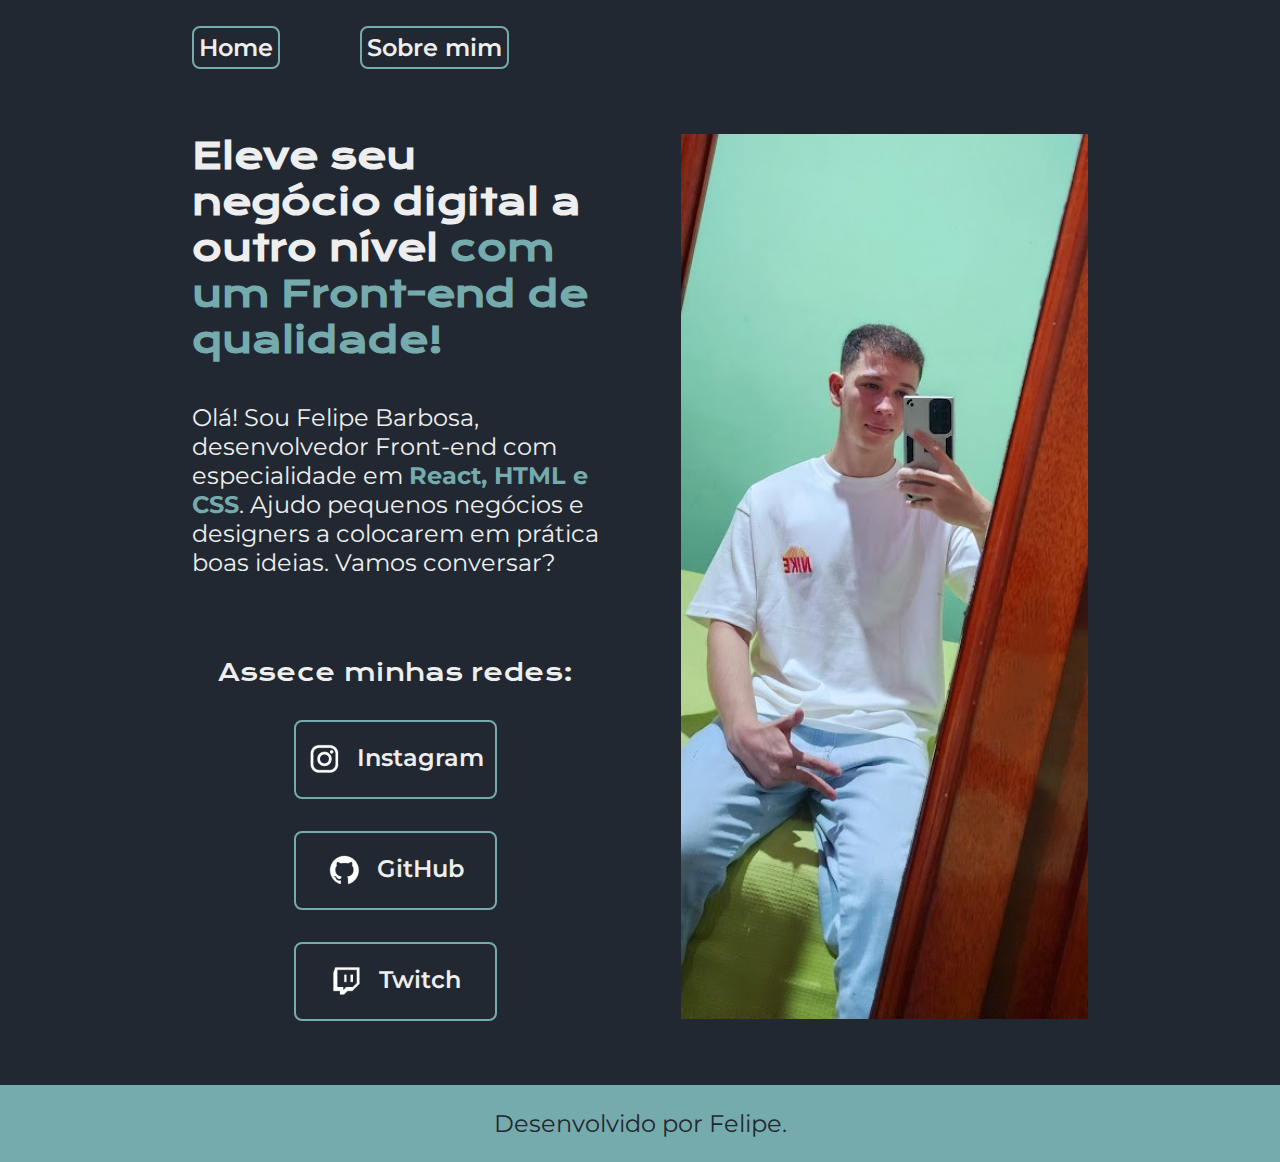
<file: index.html>
<!DOCTYPE html>
<html lang="pt-br">
<head>
    <meta charset="UTF-8">
    <meta http-equiv="X-UA-Compatible" content="ie=edge">
    <meta name="viewport" content="width=device-width, initial-scale=1.0">
    <title>Home</title>
    <link rel="stylesheet" href="./styles/style.css">
</head>
<body>
    <header class="cabecalho">
        <nav class="cabecalho__menu">
            <a class="cabecalho__menu__link" href="index.html">Home</a>
            <a class="cabecalho__menu__link" href="about.html">Sobre mim</a>
        </nav>
    </header>
    <main class="apresentacao">
        <section class="apresentacao__conteudo">
            <h1 class="apresentacao__conteudo__titulo">Eleve seu negócio digital a outro nível <strong class="titulo-destaque">com um Front-end de qualidade!</strong></h1>
            <p class="apresentacao__conteudo__texto">Olá! Sou Felipe Barbosa, desenvolvedor Front-end com especialidade em <strong class="titulo-destaque">React, HTML e CSS</strong>. Ajudo pequenos negócios e designers a colocarem em prática boas ideias. Vamos conversar?<p>
                <div class="apresentacao__links">
                    <h2 class="apresentacao__links__subtitulo"> Assece minhas redes: </h2> 
                    <a class="apresentacao__links__navegacao" href="https://www.instagram.com/felipe_dbarbosa/">
                        <img src="assets/instagram.png" alt="icone do instagram">
                        Instagram
                    </a>
                    <a class="apresentacao__links__navegacao" href="https://github.com/FlpBarbosa">
                        <img src="assets/github.png" alt="icone do github">
                        GitHub
                    </a>
                    <a class="apresentacao__links__navegacao" href="https://www.twitch.tv/barbosaavlr">
                        <img src="assets/twitch.png" alt="icone da twitch">
                        Twitch
                    </a>
                </div>
        </section>
        <img class="apresentacao__imagem" src="assets/Felipe.jpg" alt="Foto de Felipe Barbosa">
    </main>
    <footer class="rodape">
        <p>Desenvolvido por Felipe.</p>
    </footer>
</body>
</html>
</file>
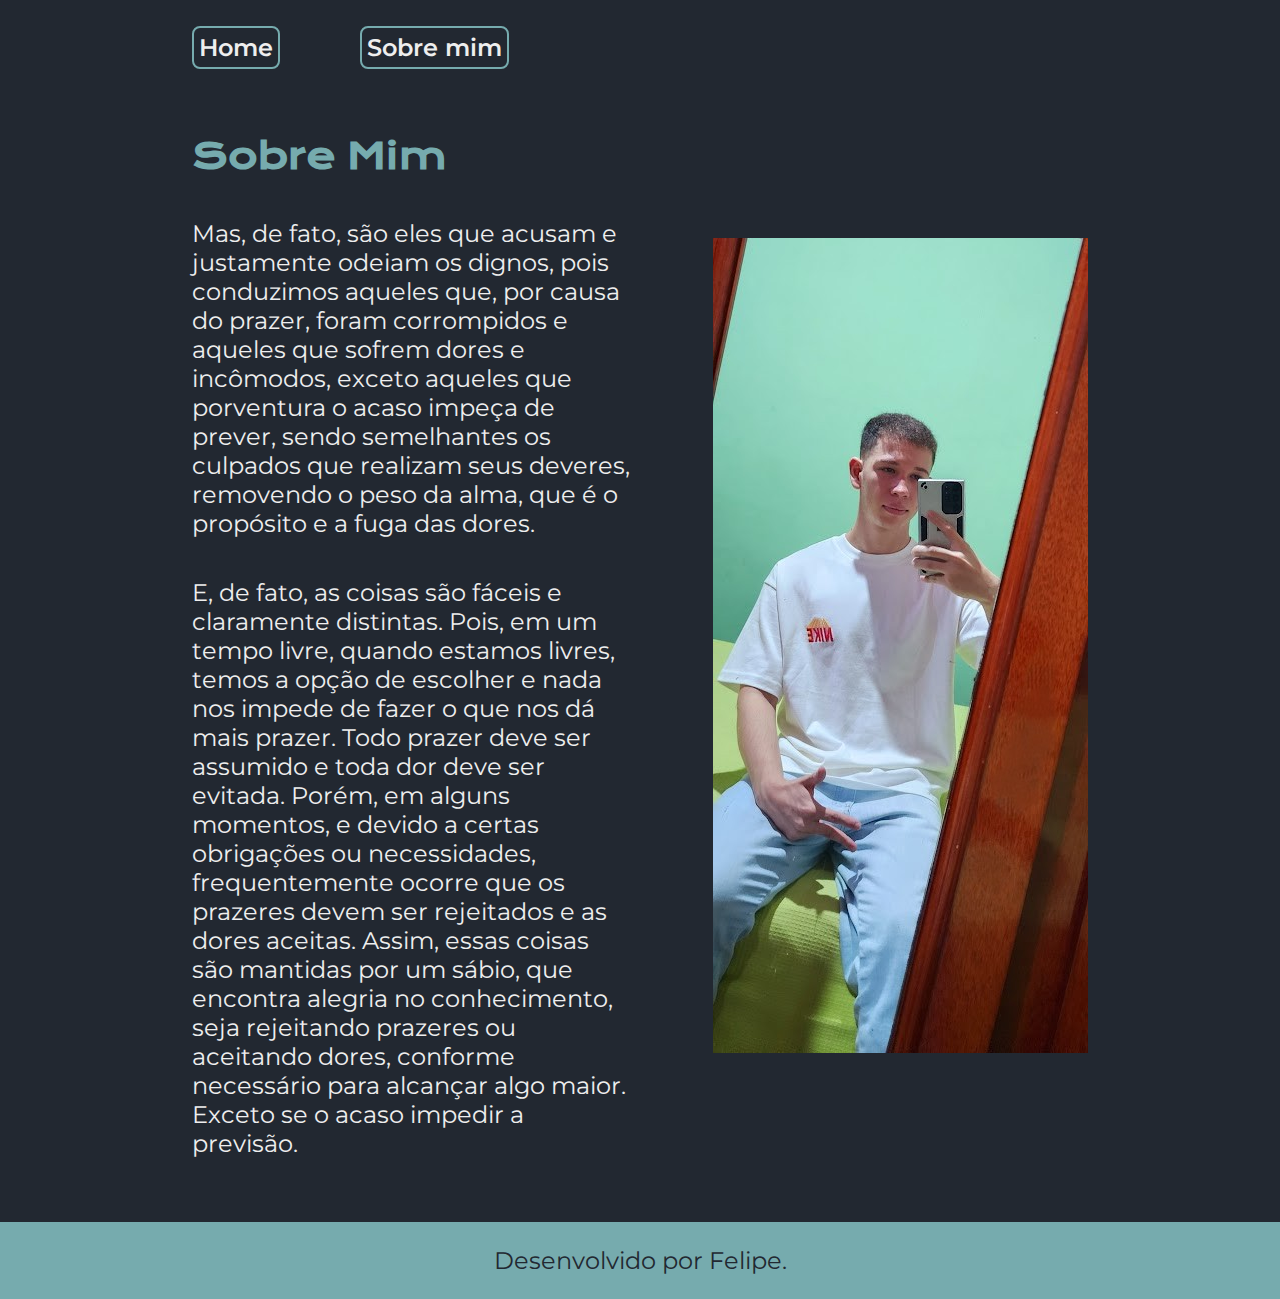
<file: about.html>
<!DOCTYPE html>
<html lang="pt-br">
<head>
    <meta charset="UTF-8">
    <meta name="viewport" content="width=device-width, initial-scale=1.0">
    <title>Sobre mim</title>
    <link rel="stylesheet" href="./styles/style.css">
</head>
<body class="about">
    <header class="cabecalho">
        <nav class="cabecalho__menu">
            <a class="cabecalho__menu__link" href="index.html">Home</a>
            <a class="cabecalho__menu__link" href="about.html">Sobre mim</a>
        </nav>
    </header>
    <main class="apresentacao">
        <section class="apresentacao__conteudo">
            <h1 class="apresentacao__conteudo__titulo">
                <strong class="titulo-destaque">Sobre Mim</strong> 
            </h1>
            <p class="apresentacao__conteudo__texto">
                Mas, de fato, são eles que acusam e justamente odeiam os dignos, pois conduzimos aqueles que, por causa do prazer, foram corrompidos e aqueles que sofrem dores e incômodos, exceto aqueles que porventura o acaso impeça de prever, sendo semelhantes os culpados que realizam seus deveres, removendo o peso da alma, que é o propósito e a fuga das dores.
            </p>
            <p class="apresentacao__conteudo__texto">E, de fato, as coisas são fáceis e claramente distintas. Pois, em um tempo livre, quando estamos livres, temos a opção de escolher e nada nos impede de fazer o que nos dá mais prazer. Todo prazer deve ser assumido e toda dor deve ser evitada. Porém, em alguns momentos, e devido a certas obrigações ou necessidades, frequentemente ocorre que os prazeres devem ser rejeitados e as dores aceitas. Assim, essas coisas são mantidas por um sábio, que encontra alegria no conhecimento, seja rejeitando prazeres ou aceitando dores, conforme necessário para alcançar algo maior. Exceto se o acaso impedir a previsão.</p>
        </section>
        <img src="assets/Felipe.jpg" alt="Foto de Felipe Barbosa">
    </main>
    <footer class="rodape">
        <p>Desenvolvido por Felipe.</p>
    </footer>
</body>
</html>
</file>
<file: styles/style.css>
@import url('https://fonts.googleapis.com/css2?family=Krona+One&family=Montserrat:ital,wght@0,600;1,600&display=swap');

:root {
    --cor-primaria: #222831;
    --cor-secundaria: #EEEEEE;
    --cor-terciaria: #76ABAE;
    --cor-hover: #31363F;
    --font-primaria: 'Krona One', serif;
    --font-secundaria: "Montserrat", sans-serif;
}

* {
    margin: 0;
    padding: 0;
    box-sizing: border-box;
}

body {
    background-color: var(--cor-primaria);
    color: var(--cor-secundaria);
}

.cabecalho {
    padding: 2% 0% 0% 15%;
}

.cabecalho__menu {
    display: flex;
    gap: 80px;
}

.cabecalho__menu__link {
    font-family: var(--font-secundaria);
    font-size: 1.5rem;
    font-weight: 600;
    color: var(--cor-secundaria);
    text-decoration: none;
    border: 2px solid var(--cor-terciaria);
    border-radius: 8px;
    padding: 5px 5px;
}

.cabecalho__menu__link:hover {
    background-color: var(--cor-hover);
}

.apresentacao {
    padding: 5% 15%;
    display: flex;
    align-items: center;
    justify-content: space-between;
    gap: 82px;
}

.apresentacao__conteudo {
    width: 50%;
    display: flex;
    flex-direction: column;
    gap: 40px;
}

.apresentacao__conteudo__titulo {
    font-size: 2.25rem;
    font-family: var(--font-primaria);
}

.titulo-destaque {
    color: var(--cor-terciaria);
}

.apresentacao__conteudo__texto {
    font-size: 1.5rem;
    font-family: var(--font-secundaria);
}

.apresentacao__links {
    display: flex;
    flex-direction: column;
    justify-content: space-between;
    align-items: center;
    gap: 32px;
}

.apresentacao__links__subtitulo {
    font-family: var(--font-primaria);
    font-weight: 400;
    font-size: 1.5rem;
}

.apresentacao__links__navegacao {
    display: flex;
    justify-content: center;
    gap: 16px;
    background-color: var(--cor-primaria);
    border: 2px solid var(--cor-terciaria);
    width: 50%;
    text-align: center;
    border-radius: 8px;
    font-size: 1.5rem;
    font-weight: 600;
    padding: 21.5px 0;
    text-decoration: none;
    color: var(--cor-secundaria);
    font-family: var(--font-secundaria);
}

.apresentacao__links__navegacao:hover {
    background-color: var(--cor-hover);
}

.apresentacao__imagem {
    width: 50%;
}

.rodape {
    padding: 24px;
    color: var(--cor-primaria);
    background-color: var(--cor-terciaria);
    text-align: center;
    font-family: var(--font-secundaria);
    font-size: 1.5rem;
    font-weight: 400;
}

@media (max-width: 1200px) {
    .cabecalho {
        padding: 5%;
    }

    .cabecalho__menu {
        justify-content: center;
    }
    
    .apresentacao {
        flex-direction: column-reverse;
        padding: 5%;
    }

    .apresentacao__conteudo {
        width: auto;
    }

    .apresentacao__links__navegacao {
        width: 100%;
    }

}
</file>
